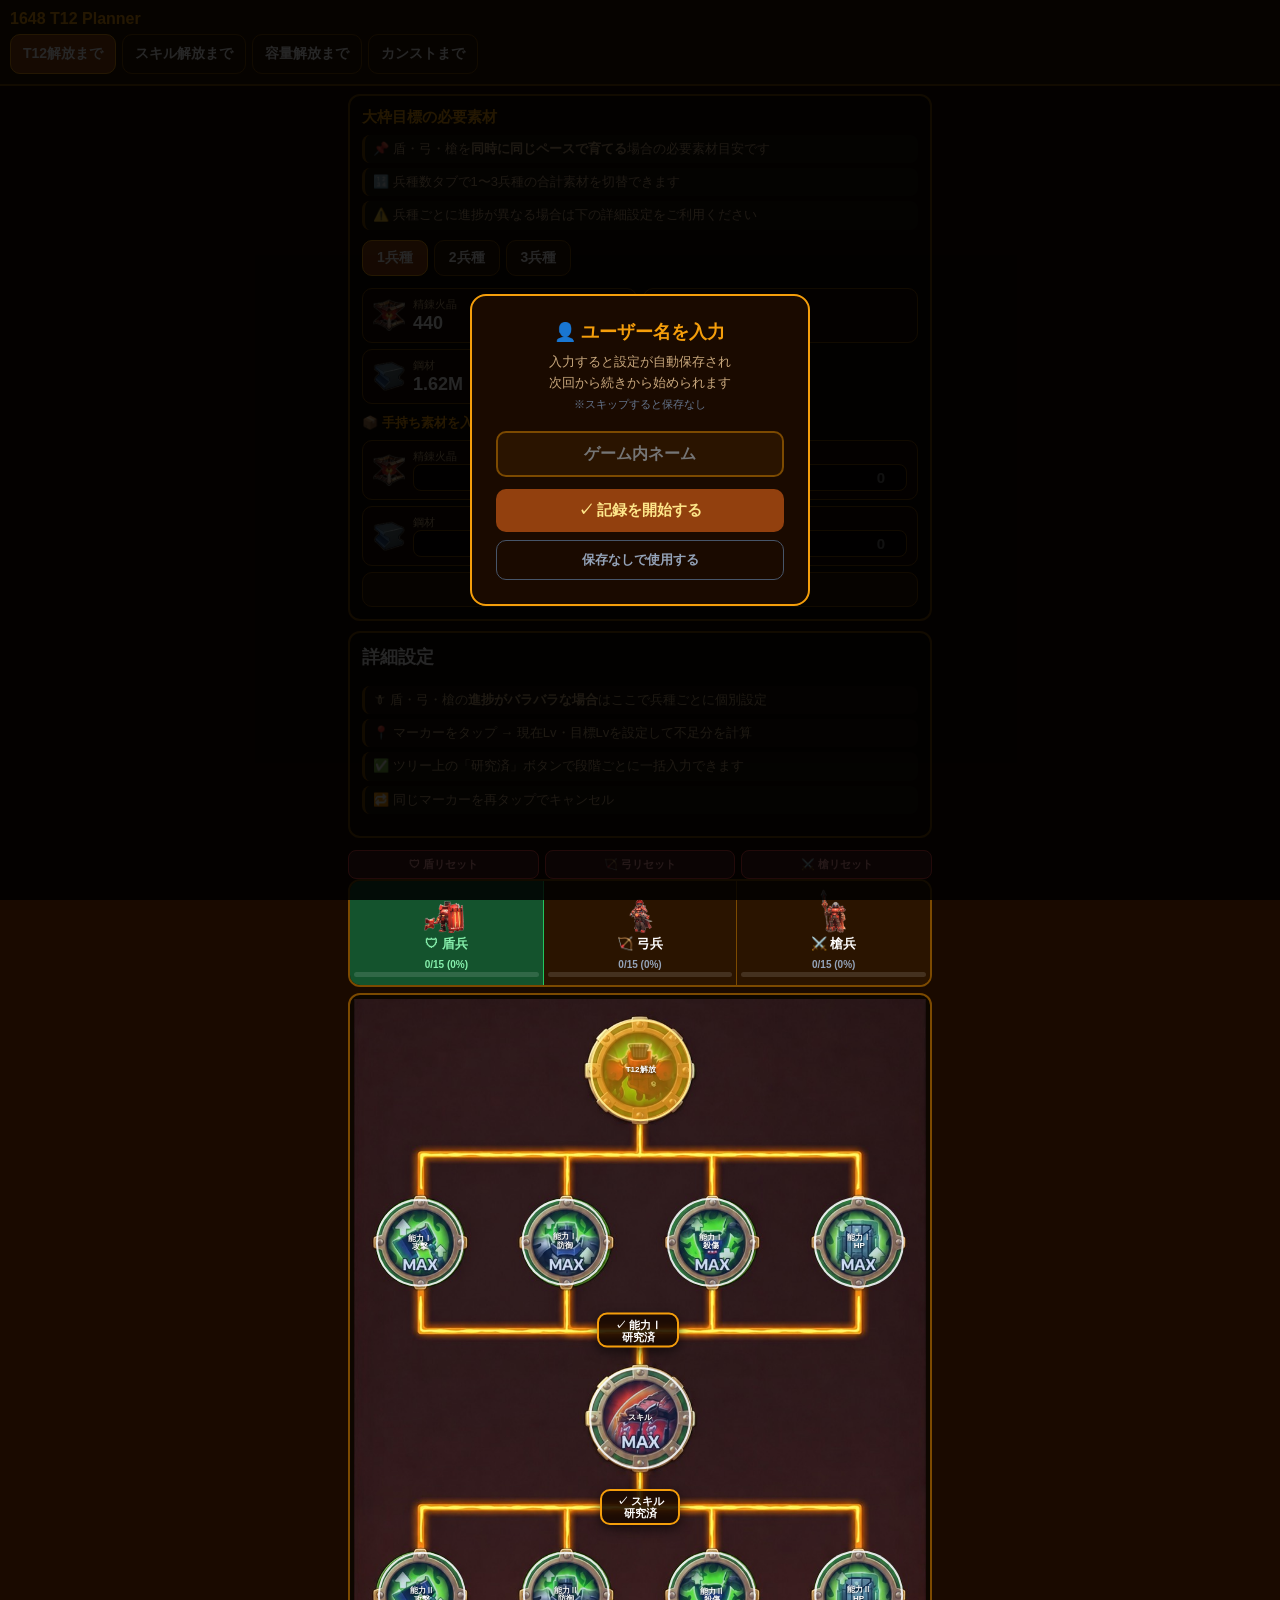
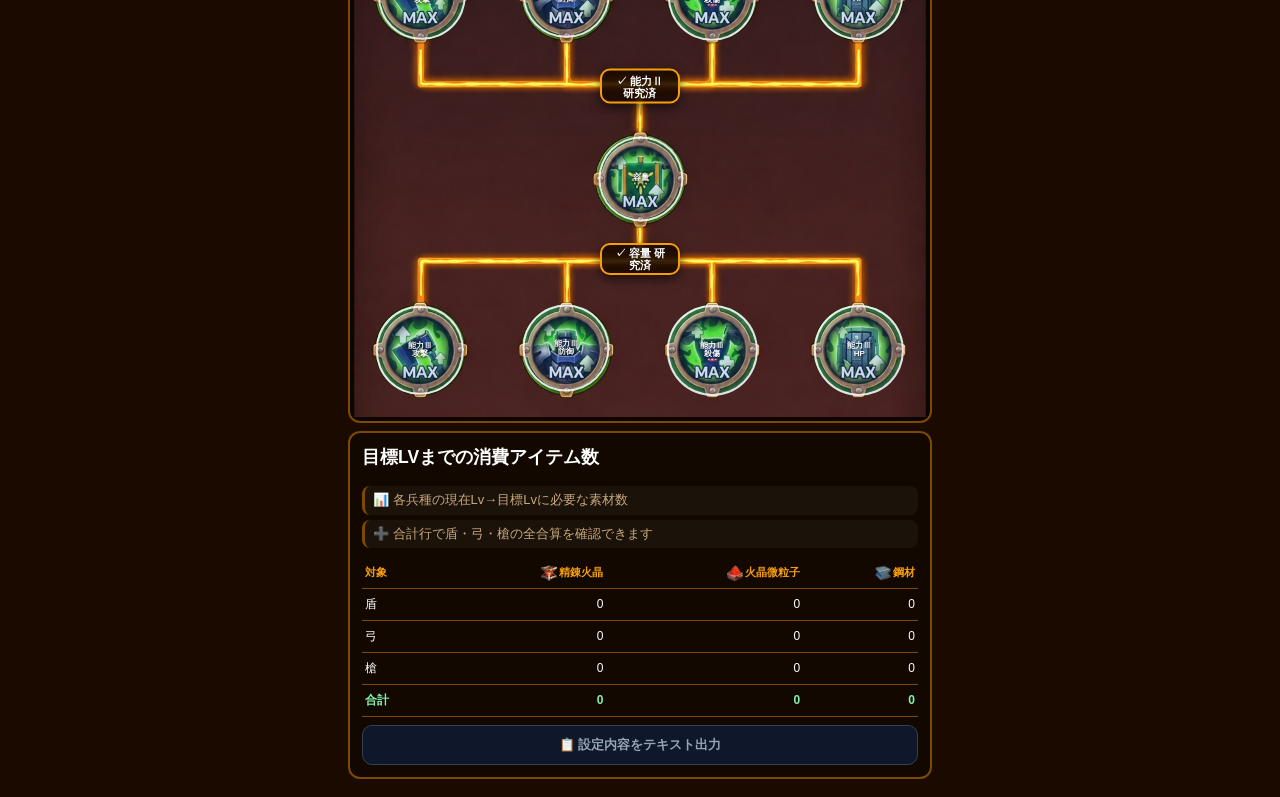
<file: index.html>
<!doctype html>
<html lang="ja">
<head>
<meta charset="utf-8">
<meta name="viewport" content="width=device-width,initial-scale=1">
<title>1648 T12 Planner</title>
<style>
*{box-sizing:border-box;-webkit-tap-highlight-color:transparent}
body{margin:0;background:#1a0a00;color:#fff;font-family:Arial,"Yu Gothic",Meiryo,sans-serif;font-size:15px}
header{background:#2a1400;border-bottom:2px solid #7c4a00;padding:10px;display:flex;gap:6px;align-items:center;flex-wrap:wrap}
header strong{width:100%;font-size:16px;color:#f59e0b}
button,select{padding:10px 12px;border-radius:10px;border:1px solid #7c4a00;background:#2a1400;color:#fff;font-weight:700;font-size:14px;touch-action:manipulation}
button.active{background:#b45309;border-color:#f59e0b}
.goal.active{background:#92400e;border-color:#f59e0b}
.main{display:block;padding:8px;max-width:600px;margin:0 auto}
.stage{background:#0d0600;border:2px solid #7c4a00;border-radius:12px;overflow:hidden;padding:4px}
#treeWrap{position:relative;display:block;line-height:0;width:100%}
#treeImage{display:block;width:100%;height:auto}
.marker{position:absolute;transform:translate(-50%,-50%);border-radius:50%;background:rgba(37,99,235,.20);border:2px solid rgba(255,255,255,.85);display:flex;align-items:center;justify-content:center;text-align:center;line-height:1.05;font-size:8px;font-weight:900;color:#fff;text-shadow:0 1px 3px #000;cursor:pointer;z-index:5;padding:0}
.marker:hover,.marker.selected{background:rgba(245,158,11,.55);border-color:#fde68a}
.node-editor{display:none;position:fixed;z-index:200;background:#1a0a00;border:2px solid #f59e0b;border-radius:16px;padding:12px;box-shadow:0 8px 40px rgba(0,0,0,.8);width:300px;max-width:calc(100vw - 16px)}
.node-editor.open{display:block}
/* ポップアップ外タップで閉じるオーバーレイ */
#editorOverlay{display:none;position:fixed;inset:0;z-index:199}
#editorOverlay.open{display:block}
.node-editor h3{margin:0 0 10px;color:#f59e0b}
.editor-row{display:grid;grid-template-columns:1fr 1fr;gap:10px;margin-bottom:10px}
.editor-row label{display:block;color:#fcd9a0;font-size:12px;margin-bottom:4px}
.editor-row select{width:100%}
.editor-actions{display:flex;gap:8px}
.editor-actions button{flex:1;padding:10px}
h2,h3{margin-top:0}
.info{color:#c9a87c;line-height:1.6;font-size:13px}
.goal-result{background:#120800;border:2px solid #7c4a00;border-radius:12px;padding:12px;margin-bottom:10px}
.goal-result h3{margin:0 0 8px;font-size:15px;color:#f59e0b}
.tree-troops{display:flex;gap:6px;margin:0 0 8px;flex-wrap:wrap}
.total-box{background:#120800;border:2px solid #7c4a00;border-radius:12px;padding:12px;margin-bottom:10px}
.result-table{width:100%;border-collapse:collapse;margin-top:8px}
.result-table th,.result-table td{border-bottom:1px solid #7c4a00;padding:7px 3px;text-align:right;font-size:12px}
.result-table th:first-child,.result-table td:first-child{text-align:left}
.result-table th{color:#f59e0b;font-size:11px}
.count-tabs{display:flex;gap:6px;margin:8px 0 12px}
.count-tab{padding:8px 14px;border-radius:10px;border:1px solid #7c4a00;background:#2a1400;color:#fff;font-weight:800;cursor:pointer;touch-action:manipulation}
.count-tab.active{background:#92400e;border-color:#f59e0b}
.material-grid{display:grid;grid-template-columns:1fr 1fr;gap:6px}
.material-card{background:#1e0d00;border:1px solid #7c4a00;border-radius:10px;padding:8px 10px;display:flex;align-items:center;gap:8px}
.material-icon{width:32px;height:32px;object-fit:contain;flex:none;image-rendering:auto}
.material-card .label{color:#c9a87c;font-size:11px}
.material-card .value{font-size:18px;font-weight:900;margin-top:1px;color:#fff}
.material-card.time-card{grid-column:1/-1}
.quick-btn{touch-action:none;-webkit-user-select:none;user-select:none;position:absolute;transform:translate(-50%,-50%);border-radius:10px;border:2px solid #f59e0b;background:rgba(26,10,0,.88);color:#fff;font-weight:900;font-size:11px;display:flex;align-items:center;justify-content:center;text-align:center;line-height:1.1;z-index:8;cursor:pointer;box-shadow:0 4px 12px rgba(0,0,0,.6)}
.quick-btn.selected{background:rgba(180,83,9,.88);border-color:#fde68a}
/* 兵種バー */
.troop-bar{display:flex;gap:0;margin:0 0 6px;border-radius:12px;overflow:hidden;border:2px solid #7c4a00}
.troop-bar .troop{flex:1;border-radius:0;border:none;border-right:1px solid #7c4a00;padding:8px 4px;font-size:13px;background:#2a1400;transition:background .15s;display:flex;flex-direction:column;align-items:center;gap:2px}
.troop-bar .troop:last-child{border-right:none}
.troop-bar .troop.active{background:#92400e;color:#fde68a;font-weight:900}
/* エディター */
.editor-header{display:flex;align-items:center;justify-content:space-between;margin-bottom:10px}
.editor-header h3{margin:0;color:#f59e0b;font-size:15px}
.close-x{background:none;border:none;color:#94a3b8;font-size:20px;padding:4px 8px;cursor:pointer;border-radius:6px}
.lv-block{padding:8px;border-radius:10px}
.current-block{background:#0d2a0d;border:1px solid #166534}
.current-block label{color:#86efac !important;font-weight:700}
.target-block{background:#1a1200;border:1px solid #92400e}
.target-block label{color:#fde68a !important;font-weight:700}
.btn-current{width:100%;margin-top:8px;background:#166534;border-color:#22c55e;font-size:12px;padding:7px}
.btn-target{width:100%;margin-top:8px;background:#92400e;border-color:#f59e0b;font-size:12px;padding:7px}
/* 兵種カラー */
.troop-bar .troop-shield.active{background:#14532d;border-color:#22c55e;color:#86efac}
.troop-bar .troop-bow.active{background:#713f12;border-color:#eab308;color:#fef08a}
.troop-bar .troop-spear.active{background:#1e3a5f;border-color:#3b82f6;color:#93c5fd}
.troop-bar .troop-shield:not(.active):hover{background:#166534}
.troop-bar .troop-bow:not(.active):hover{background:#854d0e}
.troop-bar .troop-spear:not(.active):hover{background:#1d4ed8}
/* リセットボタン */
.btn-reset{width:100%;margin-top:8px;background:#4c1d1d;border:1px solid #ef4444;color:#fca5a5;font-size:12px;padding:7px;border-radius:10px;font-weight:700;touch-action:manipulation}
/* 使い方説明リスト */
.info-list{margin:6px 0 10px;display:flex;flex-direction:column;gap:5px}
.info-item{font-size:13px;color:#c9a87c;padding:5px 8px;background:rgba(255,255,255,.04);border-radius:8px;border-left:3px solid #7c4a00;line-height:1.4}
/* 進捗バー */
.troop-progress{width:100%;margin-top:4px}
.progress-count{font-size:10px;color:#94a3b8;margin-bottom:2px;font-weight:600}
.troop-shield.active .progress-count{color:#86efac}
.troop-bow.active .progress-count{color:#fef08a}
.troop-spear.active .progress-count{color:#93c5fd}
.progress-bar-bg{width:100%;height:5px;background:rgba(255,255,255,.12);border-radius:4px;overflow:hidden}
.progress-bar-fill{height:100%;border-radius:4px;transition:width .3s ease}
.troop-shield .progress-bar-fill{background:#22c55e}
.troop-bow .progress-bar-fill{background:#eab308}
.troop-spear .progress-bar-fill{background:#3b82f6}
/* テーブルアイコン */
.th-icon{width:16px;height:16px;vertical-align:middle;margin-right:2px;object-fit:contain}
.troop-img{width:44px;height:44px;object-fit:contain}
/* 手持ち素材入力 */
.stock-grid{display:grid;grid-template-columns:1fr 1fr;gap:6px;margin-top:8px}
.stock-card{background:#1e0d00;border:1px solid #7c4a00;border-radius:10px;padding:8px 10px;display:flex;align-items:center;gap:8px}
.stock-card input{background:#0d0600;border:1px solid #7c4a00;border-radius:8px;color:#fff;font-size:15px;font-weight:700;padding:4px 6px;width:100%;text-align:right;min-width:0}
.stock-card input:focus{outline:none;border-color:#f59e0b}
.stock-card .label{color:#c9a87c;font-size:11px;white-space:nowrap}
.stock-card.time-card{grid-column:1/-1}
/* 不足数ハイライト */
.shortage{color:#f87171;font-weight:900}
.surplus{color:#86efac}
/* 警告バッジ */
.warn-badge{display:inline-block;background:#7f1d1d;border:1px solid #ef4444;color:#fca5a5;font-size:10px;border-radius:6px;padding:2px 6px;margin-left:6px;vertical-align:middle}
/* 兵種リセットボタン */
.troop-reset-bar{display:flex;gap:6px;margin:6px 0 0}
.btn-troop-reset{flex:1;padding:6px 4px;font-size:11px;background:#4c1d1d;border:1px solid #ef4444;color:#fca5a5;border-radius:8px;cursor:pointer;touch-action:manipulation}
/* エクスポートボタン */
.btn-export{width:100%;padding:10px;border-radius:10px;border:1px solid #334155;background:#0f172a;color:#94a3b8;font-size:13px;font-weight:700;cursor:pointer;margin-top:8px;touch-action:manipulation}
.btn-export:active{background:#1e293b}
/* ポップアップサマリー */
.editor-summary{font-size:12px;color:#94a3b8;margin-bottom:8px;padding:6px 8px;background:rgba(255,255,255,.05);border-radius:8px}
.editor-summary .warn-text{color:#f87171}
/* ユーザー名オーバーレイ */
#userOverlay{position:fixed;inset:0;background:rgba(0,0,0,.85);z-index:200;display:flex;align-items:center;justify-content:center;padding:20px}
#userOverlay.hidden{display:none}
.user-dialog{background:#1a0a00;border:2px solid #f59e0b;border-radius:16px;padding:24px;width:100%;max-width:340px;text-align:center}
.user-dialog h2{color:#f59e0b;margin:0 0 8px;font-size:18px}
.user-dialog p{color:#c9a87c;font-size:13px;margin:0 0 16px;line-height:1.6}
.user-input{width:100%;padding:12px;border-radius:10px;border:2px solid #7c4a00;background:#2a1400;color:#fff;font-size:16px;margin-bottom:12px;text-align:center;font-weight:700}
.user-input:focus{outline:none;border-color:#f59e0b}
.btn-start{width:100%;padding:12px;border-radius:10px;border:none;background:#92400e;color:#fde68a;font-size:15px;font-weight:900;cursor:pointer;margin-bottom:8px;touch-action:manipulation}
.btn-start:active{background:#b45309}
.btn-skip{width:100%;padding:10px;border-radius:10px;border:1px solid #475569;background:transparent;color:#94a3b8;font-size:13px;cursor:pointer;touch-action:manipulation}
/* ヘッダーユーザー情報 */
.header-user{display:flex;align-items:center;gap:8px;margin-left:auto}
.header-username{color:#fde68a;font-size:13px;font-weight:700}
.btn-user-reset{padding:5px 10px;font-size:11px;background:#4c1d1d;border:1px solid #ef4444;color:#fca5a5;border-radius:8px;cursor:pointer;touch-action:manipulation}
</style>
</head>
<body>

<!-- ユーザー名入力オーバーレイ -->
<div id="userOverlay">
  <div class="user-dialog">
    <h2>👤 ユーザー名を入力</h2>
    <p>入力すると設定が自動保存され<br>次回から続きから始められます<br><small style="color:#64748b">※スキップすると保存なし</small></p>
    <input id="userNameInput" class="user-input" type="text" placeholder="ゲーム内ネーム" maxlength="20">
    <button class="btn-start" id="btnUserStart">✓ 記録を開始する</button>
    <button class="btn-skip" id="btnUserSkip">保存なしで使用する</button>
  </div>
</div>

<!-- エディターオーバーレイ（外タップで閉じる） -->
<div id="editorOverlay"></div>

<!-- マーカーポップアップエディター -->
<div id="nodeEditor" class="node-editor">
  <div class="editor-header">
    <h3 id="editorTitle">研究設定</h3>
    <button id="editorCloseX" class="close-x">✕</button>
  </div>
  <div class="editor-summary" id="editorSummary"></div>
  <div class="editor-row">
    <div class="lv-block current-block">
      <label>📍 現在Lv</label>
      <select id="editorCurrent"></select>
      <button id="editorMaxCurrent" class="btn-current">✓ カンスト済み</button>
    </div>
    <div class="lv-block target-block">
      <label>🎯 目標Lv</label>
      <select id="editorTarget"></select>
      <button id="editorMaxTarget" class="btn-target">↑ Lv MAX</button>
    </div>
  </div>
  <div class="editor-actions">
    <button id="editorCalc">📊 計算する</button>
    <button id="editorClose">閉じる</button>
  </div>
</div>

<header>
<strong style="width:100%;font-size:16px">1648 T12 Planner</strong>
<button class="goal active" data-goal="unlock">T12解放まで</button>
<button class="goal" data-goal="skill">スキル解放まで</button>
<button class="goal" data-goal="capacity">容量解放まで</button>
<button class="goal" data-goal="max">カンストまで</button>
<div class="header-user" id="headerUser" style="display:none">
  <span class="header-username" id="headerUsername"></span>
  <button class="btn-user-reset" id="btnChangeUser">変更</button>
</div>
</header>

<div class="main">
<section>
  <div class="goal-result">
    <h3>大枠目標の必要素材</h3>
    <div class="info-list">
  <div class="info-item">📌 盾・弓・槍を<strong>同時に同じペースで育てる</strong>場合の必要素材目安です</div>
  <div class="info-item">🔢 兵種数タブで1〜3兵種の合計素材を切替できます</div>
  <div class="info-item">⚠️ 兵種ごとに進捗が異なる場合は下の詳細設定をご利用ください</div>
</div>
    <div class="count-tabs">
      <button class="count-tab active" data-count="1">1兵種</button>
      <button class="count-tab" data-count="2">2兵種</button>
      <button class="count-tab" data-count="3">3兵種</button>
    </div>
    <div id="goalResult"></div>
    <div style="margin-top:10px">
      <div style="font-size:13px;color:#f59e0b;font-weight:700;margin-bottom:4px">📦 手持ち素材を入力（不足数を自動計算）</div>
      <div class="stock-grid">
        <div class="stock-card"><img class="material-icon" src="refined.png"><div style="flex:1"><div class="label">精錬火晶</div><input id="stock-refined" type="number" min="0" placeholder="0"></div></div>
        <div class="stock-card"><img class="material-icon" src="particle.png"><div style="flex:1"><div class="label">火晶微粒子</div><input id="stock-particle" type="number" min="0" placeholder="0"></div></div>
        <div class="stock-card time-card"><img class="material-icon" src="steel.png"><div style="flex:1"><div class="label">鋼材</div><input id="stock-steel" type="number" min="0" placeholder="0"></div></div>
      </div>
      <button id="btnStockReset" style="width:100%;margin-top:6px;padding:8px;border-radius:10px;border:1px solid #7c4a00;background:#2a1400;color:#c9a87c;font-size:12px;font-weight:700;cursor:pointer;touch-action:manipulation">↩ 手持ち素材をリセット</button>
    </div>
  </div>
  <div class="total-box" style="margin-bottom:12px">
    <h3>詳細設定</h3>
    <div class="info-list">
      <div class="info-item">🗡 盾・弓・槍の<strong>進捗がバラバラな場合</strong>はここで兵種ごとに個別設定</div>
      <div class="info-item">📍 マーカーをタップ → 現在Lv・目標Lvを設定して不足分を計算</div>
      <div class="info-item">✅ ツリー上の「研究済」ボタンで段階ごとに一括入力できます</div>
      <div class="info-item">🔁 同じマーカーを再タップでキャンセル</div>
    </div>
  </div>
  <div class="troop-reset-bar">
    <button class="btn-troop-reset" data-reset="shield">🛡 盾リセット</button>
    <button class="btn-troop-reset" data-reset="bow">🏹 弓リセット</button>
    <button class="btn-troop-reset" data-reset="spear">⚔️ 槍リセット</button>
  </div>
<div class="troop-bar">
    <button class="troop troop-shield active" data-troop="shield">
      <img src="shield_char.png" class="troop-img">
      <span>🛡 盾兵</span>
      <div class="troop-progress">
        <div class="progress-count" id="prog-count-shield">0/15</div>
        <div class="progress-bar-bg"><div class="progress-bar-fill" id="prog-bar-shield" style="width:0%"></div></div>
      </div>
    </button>
    <button class="troop troop-bow" data-troop="bow">
      <img src="bow_char.png" class="troop-img">
      <span>🏹 弓兵</span>
      <div class="troop-progress">
        <div class="progress-count" id="prog-count-bow">0/15</div>
        <div class="progress-bar-bg"><div class="progress-bar-fill" id="prog-bar-bow" style="width:0%"></div></div>
      </div>
    </button>
    <button class="troop troop-spear" data-troop="spear">
      <img src="spear_char.png" class="troop-img">
      <span>⚔️ 槍兵</span>
      <div class="troop-progress">
        <div class="progress-count" id="prog-count-spear">0/15</div>
        <div class="progress-bar-bg"><div class="progress-bar-fill" id="prog-bar-spear" style="width:0%"></div></div>
      </div>
    </button>
  </div>
  <div class="stage">
  <div id="treeWrap">
    <img id="treeImage" src="S__123273220_0.jpg" alt="T12研究ツリー">
  </div>
</div>

  <div class="total-box" style="margin-top:8px">
    <h3>目標LVまでの消費アイテム数</h3>
    <div class="info-list">
  <div class="info-item">📊 各兵種の現在Lv→目標Lvに必要な素材数</div>
  <div class="info-item">➕ 合計行で盾・弓・槍の全合算を確認できます</div>
</div>
    <div id="totalResult"></div>
    <button class="btn-export" id="btnExport">📋 設定内容をテキスト出力</button>
  </div>

</section>
</div>

<script>

// =========================================================
// ユーザー名・LocalStorage管理
// =========================================================
const SAVE_KEY_PREFIX = "t12_";
let currentUser = null; // null = 保存なし

function getSaveKey(){
  return SAVE_KEY_PREFIX + currentUser;
}

function saveState(){
  if(!currentUser) return;
  const data = {
    state: state,
    troop: troop,
    goal: goal,
    resultTroopCount: resultTroopCount,
    stock: getStock(),
    savedAt: new Date().toISOString()
  };
  localStorage.setItem(getSaveKey(), JSON.stringify(data));
}

function loadState(){
  if(!currentUser) return false;
  const raw = localStorage.getItem(getSaveKey());
  if(!raw) return false;
  try {
    const data = JSON.parse(raw);
    // stateを復元
    ["shield","bow","spear"].forEach(t => {
      if(data.state && data.state[t]){
        Object.keys(nodeName).forEach(k => {
          if(data.state[t][k]){
            state[t][k].current = data.state[t][k].current || 0;
            state[t][k].target  = data.state[t][k].target  || 0;
          }
        });
      }
    });
    if(data.goal) goal = data.goal;
    if(data.resultTroopCount) resultTroopCount = data.resultTroopCount;
    if(data.troop) troop = data.troop;
    if(data.stock){
      const s = data.stock;
      if(document.getElementById("stock-refined")) document.getElementById("stock-refined").value = s.refined || 0;
      if(document.getElementById("stock-particle")) document.getElementById("stock-particle").value = s.particle || 0;
      if(document.getElementById("stock-steel"))   document.getElementById("stock-steel").value   = s.steel   || 0;
    }
    return true;
  } catch(e){ return false; }
}

function initUser(name){
  currentUser = name.trim();
  localStorage.setItem("t12_lastUser", currentUser);
  document.getElementById("headerUsername").textContent = "👤 " + currentUser;
  document.getElementById("headerUser").style.display = "flex";
  document.getElementById("userOverlay").classList.add("hidden");
}

function startWithoutSave(){
  currentUser = null;
  document.getElementById("userOverlay").classList.add("hidden");
}

// ユーザー名入力ボタン
document.getElementById("btnUserStart").addEventListener("click", () => {
  const name = document.getElementById("userNameInput").value.trim();
  if(!name){ document.getElementById("userNameInput").focus(); return; }
  initUser(name);
  const loaded = loadState();
  // 読み込み後にUIを反映
  applyLoadedState();
});

document.getElementById("btnUserSkip").addEventListener("click", () => {
  startWithoutSave();
});

document.getElementById("btnChangeUser").addEventListener("click", () => {
  document.getElementById("userNameInput").value = currentUser || "";
  document.getElementById("userOverlay").classList.remove("hidden");
});

// Enterキーで確定
document.getElementById("userNameInput").addEventListener("keydown", e => {
  if(e.key === "Enter"){
    document.getElementById("btnUserStart").click();
  }
});

function applyLoadedState(){
  // goal ボタン反映
  document.querySelectorAll(".goal").forEach(x =>
    x.classList.toggle("active", x.dataset.goal === goal)
  );
  // 兵種ボタン反映
  document.querySelectorAll(".troop").forEach(x =>
    x.classList.toggle("active", x.dataset.troop === troop)
  );
  // 兵種数タブ反映
  document.querySelectorAll(".count-tab").forEach(x =>
    x.classList.toggle("active", x.dataset.count === String(resultTroopCount))
  );
  // ツリー画像切り替え
  document.getElementById("treeImage").src = imageMap[troop];
  renderGoalResult();
  renderTotalResult();
  renderMarkers();
  renderTroopProgress();
}

// =========================================================
// 手持ち素材
// =========================================================
function getStock(){
  return {
    refined:  Number(document.getElementById("stock-refined")?.value)  || 0,
    particle: Number(document.getElementById("stock-particle")?.value) || 0,
    steel:    Number(document.getElementById("stock-steel")?.value)    || 0,
  };
}

// 手持ち入力変更時に再描画
["stock-refined","stock-particle","stock-steel"].forEach(id=>{
  document.getElementById(id)?.addEventListener("input", ()=>{
    renderGoalResult();
    renderTotalResult();
    saveState();
  });
});

// 固定日本語（多言語なし）
function t(key){
  const dict = {
    refined:"精錬火晶", particle:"火晶微粒子", steel:"鋼材", time:"⏱研究時間",
    shortage:"不足", surplus:"充足", shield:"盾", bow:"弓", spear:"槍", total:"合計",
  };
  return dict[key] || key;
}

// =========================================================
// 兵種リセット
// =========================================================
document.querySelectorAll(".btn-troop-reset").forEach(b=>b.addEventListener("click",()=>{
  const t = b.dataset.reset;
  if(!confirm((t==="shield"?"盾":t==="bow"?"弓":"槍") + "兵の設定をリセットしますか？")) return;
  Object.keys(nodeName).forEach(k=>{
    state[t][k].current = 0;
    state[t][k].target  = 0;
  });
  renderTotalResult();
  renderMarkers();
  saveState();
}));

// 手持ち素材リセット
document.getElementById("btnStockReset")?.addEventListener("click", ()=>{
  ["stock-refined","stock-particle","stock-steel"].forEach(id=>{
    const el = document.getElementById(id);
    if(el) el.value = 0;
  });
  renderGoalResult();
  renderTotalResult();
  saveState();
});

// =========================================================
// エクスポート
// =========================================================
document.getElementById("btnExport")?.addEventListener("click", ()=>{
  const lines = ["1648 T12 Planner - 設定エクスポート", "=" .repeat(30)];
  if(currentUser) lines.push("ユーザー: " + currentUser);
  lines.push("出力日時: " + new Date().toLocaleString("ja-JP"));
  lines.push("");

  ["shield","bow","spear"].forEach(t=>{
    const tName = {shield:"🛡 盾兵", bow:"🏹 弓兵", spear:"⚔️ 槍兵"}[t];
    lines.push(tName);
    const r = shortageForTroop(t);
    lines.push("  精錬火晶: " + fmt(r.refined));
    lines.push("  火晶微粒子: " + fmt(r.particle));
    lines.push("  鋼材: " + fmt(r.steel));
    if(r.time > 0) lines.push("  研究時間: " + fmtTime(r.time));
    lines.push("");
  });

  const total = {refined:0, particle:0, steel:0, time:0};
  ["shield","bow","spear"].forEach(t=>addCost(total, shortageForTroop(t)));
  lines.push("【合計】");
  const stock = getStock();
  ["refined","particle","steel"].forEach(k=>{
    const need = total[k];
    const have = stock[k] || 0;
    const diff = need - have;
    lines.push("  " + {refined:"精錬火晶",particle:"火晶微粒子",steel:"鋼材"}[k] +
      ": 必要 " + fmt(need) + " / 手持ち " + fmt(have) +
      " → " + (diff > 0 ? "不足 " + fmt(diff) : "充足 +" + fmt(-diff)));
  });
  if(total.time > 0) lines.push("  研究時間合計: " + fmtTime(total.time));

  const text = lines.join("\n");
  // クリップボードにコピー
  navigator.clipboard.writeText(text).then(()=>{
    alert("クリップボードにコピーしました！");
  }).catch(()=>{
    // fallback: テキストエリアで表示
    const ta = document.createElement("textarea");
    ta.value = text;
    document.body.appendChild(ta);
    ta.select();
    document.execCommand("copy");
    document.body.removeChild(ta);
    alert("クリップボードにコピーしました！");
  });
});

const ICONS = {
  refined: "refined.png",
  particle: "particle.png",
  steel: "steel.png"
};

function materialCard(key, label, value){
  return `<div class="material-card">
    <img class="material-icon" src="${ICONS[key]}" alt="${label}">
    <div><div class="label">${label}</div><div class="value">${fmt(value)}</div></div>
  </div>`;
}

function fmtTime(sec){
  if(!sec || sec <= 0) return "";
  sec = Math.round(sec);
  const d = Math.floor(sec / 86400);
  const h = Math.floor((sec % 86400) / 3600);
  const m = Math.floor((sec % 3600) / 60);
  const s = sec % 60;
  const hms = [h,m,s].map(v=>String(v).padStart(2,"0")).join(":");
  return d > 0 ? d + "D " + hms : hms;
}

const GOAL_COSTS = {
  unlock:   { label:"T12解放まで",   steel:1620000,  refined:440,  particle:3080,  time:0 },
  skill:    { label:"スキル解放まで", steel:4263000,  refined:898,  particle:6235,  time:10087200 },
  capacity: { label:"容量解放まで",   steel:10274250, refined:2456, particle:30504, time:24110640 },
  max:      { label:"カンストまで",   steel:17774250, refined:3895, particle:67944, time:76814640 }
};
let resultTroopCount = 1;


function materialCardWithStock(key, label, need, have){
  const diff = need - have;
  const diffText = diff > 0
    ? `<span class="shortage">-${fmt(diff)}</span>`
    : `<span class="surplus">+${fmt(-diff)}</span>`;
  const showDiff = have > 0;
  return `<div class="material-card">
    <img class="material-icon" src="${ICONS[key]}" alt="${label}">
    <div style="flex:1;min-width:0">
      <div class="label">${label}</div>
      <div class="value">${fmt(need)}</div>
      ${showDiff ? `<div style="font-size:11px;margin-top:2px">${t("shortage")}：${diffText}</div>` : ""}
    </div>
  </div>`;
}

function renderGoalResult(){
  const c = GOAL_COSTS[goal];
  const count = resultTroopCount;
  const stock = getStock();
  document.getElementById("goalResult").innerHTML = `
    <div class="material-grid">
      ${materialCardWithStock("refined",  t("refined"),  c.refined  * count, stock.refined)}
      ${materialCardWithStock("particle", t("particle"), c.particle * count, stock.particle)}
      ${materialCardWithStock("steel",    t("steel"),    c.steel    * count, stock.steel)}
      ${c.time ? `<div class="material-card time-card"><div><div class="label">${t("time")}</div><div class="value" style="font-size:16px">${fmtTime(c.time * count)}</div></div></div>` : ""}
    </div>
  `;
}


// 累積コストテーブル（Lv0=0, LvN=Lv1〜LvNの合計）
const CUM_AB1_STEEL = [0, 15000, 30750, 47250, 64500, 82500, 101250, 120750, 141750, 164250, 188250, 213750, 240750, 269250, 299250, 330750, 363750, 398250, 434250, 471750, 510750];
const CUM_AB1_REFINED = [0, 2, 4, 6, 8, 11, 14, 17, 20, 23, 27, 31, 35, 39, 44, 49, 54, 59, 65, 71, 77];
const CUM_AB1_PARTICLE = [0, 16, 33, 50, 68, 87, 107, 128, 150, 174, 200, 227, 256, 286, 318, 352, 387, 424, 463, 503, 545];
const CUM_AB1_TIME = [0, 36000, 73800, 113400, 154800, 198000, 243000, 289800, 340200, 394200, 451800, 513000, 577800, 646200, 718200, 793800, 873000, 955800, 1042200, 1132200, 1225800];
const CUM_SK_STEEL = [0, 200000, 400000, 600000];
const CUM_SK_REFINED = [0, 50, 100, 150];
const CUM_SK_PARTICLE = [0, 325, 650, 975];
const CUM_SK_TIME = [0, 1728000, 3456000, 5184000];
const CUM_AB2_STEEL = [0, 18000, 36000, 54000, 72000, 90000, 108000, 126000, 144000, 162000, 180000, 202500, 225000, 247500, 270000, 292500, 315000, 337500, 360000, 382500, 405000, 432000, 459000, 486000, 513000, 540000, 567000, 594000, 621000, 648000, 675000, 706500, 738000, 769500, 801000, 832500, 864000, 895500, 927000, 958500, 990000, 1026000, 1062000, 1098000, 1134000, 1170000, 1206000, 1242000, 1278000, 1314000, 1350000];
const CUM_AB2_REFINED = [0, 5, 10, 15, 20, 25, 30, 35, 40, 45, 50, 56, 62, 68, 74, 80, 86, 92, 98, 104, 110, 117, 124, 131, 138, 145, 152, 159, 166, 173, 180, 188, 196, 204, 212, 220, 228, 236, 244, 252, 260, 270, 280, 290, 300, 310, 320, 330, 340, 350, 360];
const CUM_AB2_PARTICLE = [0, 75, 150, 225, 300, 375, 450, 525, 600, 675, 750, 843, 936, 1029, 1122, 1215, 1308, 1401, 1494, 1587, 1680, 1792, 1904, 2016, 2128, 2240, 2352, 2464, 2576, 2688, 2800, 2931, 3062, 3193, 3324, 3455, 3586, 3717, 3848, 3979, 4110, 4260, 4410, 4560, 4710, 4860, 5010, 5160, 5310, 5460, 5610];
const CUM_AB2_TIME = [0, 43200, 86400, 129600, 172800, 216000, 259200, 302400, 345600, 388800, 432000, 486000, 540000, 594000, 648000, 702000, 756000, 810000, 864000, 918000, 972000, 1036800, 1101600, 1166400, 1231200, 1296000, 1360800, 1425600, 1490400, 1555200, 1620000, 1695600, 1771200, 1846800, 1922400, 1998000, 2073600, 2149200, 2224800, 2300400, 2376000, 2462400, 2548800, 2635200, 2721600, 2808000, 2894400, 2980800, 3067200, 3153600, 3240000];
const CUM_CAP_STEEL = [0, 25000, 51250, 78750, 108750, 141250, 176250, 213750, 253750, 296250, 341250, 388750, 438750, 491250, 548750, 611250];
const CUM_CAP_REFINED = [0, 5, 10, 15, 21, 27, 34, 41, 49, 57, 66, 75, 85, 95, 106, 118];
const CUM_CAP_PARTICLE = [0, 75, 153, 235, 325, 422, 527, 639, 759, 886, 1021, 1163, 1313, 1471, 1643, 1830];
const CUM_CAP_TIME = [0, 43200, 88560, 136080, 187920, 244080, 311760, 376560, 445680, 519120, 596880, 678960, 765360, 856080, 955440, 1063440];
const CUM_AB3_STEEL = [0, 25000, 50000, 75000, 100000, 125000, 150000, 175000, 200000, 225000, 250000, 281250, 312500, 343750, 375000, 406250, 437500, 468750, 500000, 531250, 562500, 600000, 637500, 675000, 712500, 750000, 787500, 825000, 862500, 900000, 937500, 981250, 1025000, 1068750, 1112500, 1156250, 1200000, 1243750, 1287500, 1331250, 1375000, 1425000, 1475000, 1525000, 1575000, 1625000, 1675000, 1725000, 1775000, 1825000, 1875000];
const CUM_AB3_REFINED = [0, 5, 10, 15, 20, 25, 30, 35, 40, 45, 50, 56, 62, 68, 74, 80, 86, 92, 98, 104, 110, 117, 124, 131, 138, 145, 152, 159, 166, 173, 180, 188, 196, 204, 212, 220, 228, 236, 244, 252, 260, 270, 280, 290, 300, 310, 320, 330, 340, 350, 360];
const CUM_AB3_PARTICLE = [0, 125, 250, 375, 500, 625, 750, 875, 1000, 1125, 1250, 1406, 1562, 1718, 1874, 2030, 2186, 2342, 2498, 2654, 2810, 2997, 3184, 3371, 3558, 3745, 3932, 4119, 4306, 4493, 4680, 4898, 5116, 5334, 5552, 5770, 5988, 6206, 6424, 6642, 6860, 7110, 7360, 7610, 7860, 8110, 8360, 8610, 8860, 9110, 9360];
const CUM_AB3_TIME = [0, 172800, 345600, 518400, 691200, 864000, 1036800, 1209600, 1382400, 1555200, 1728000, 1944000, 2160000, 2376000, 2592000, 2808000, 3024000, 3240000, 3456000, 3672000, 3888000, 4168800, 4449600, 4730400, 5011200, 5292000, 5572800, 5853600, 6134400, 6415200, 6696000, 6998400, 7300800, 7603200, 7905600, 8208000, 8510400, 8812800, 9115200, 9417600, 9720000, 10065600, 10411200, 10756800, 11102400, 11448000, 11793600, 12139200, 12484800, 12830400, 13176000];

const COSTS = {
  unlock:       { refined:440,  particle:3080,  steel:1620000, time:0 },
  ability1_each:{ refined:77,   particle:545,   steel:510750,  time:1225800 },
  skill:        { refined:150,  particle:975,   steel:600000,  time:5184000 },
  ability2_each:{ refined:360,  particle:5610,  steel:1350000, time:3240000 },
  capacity:     { refined:117,  particle:1829,  steel:611250,  time:1063440 },
  ability3_each:{ refined:360,  particle:9360,  steel:1875000, time:13176000 }
};

function costForNode(key, lv){
  lv = Math.round(Number(lv) || 0);
  if(lv <= 0) return {refined:0, particle:0, steel:0, time:0};
  if(key === "unlock"){
    // T12解放はLv1固定・時間なし
    return {refined: COSTS.unlock.refined, particle: COSTS.unlock.particle, steel: COSTS.unlock.steel, time: 0};
  }
  if(key.startsWith("ability1_")){
    lv = Math.min(lv, 20);
    return {steel: CUM_AB1_STEEL[lv], refined: CUM_AB1_REFINED[lv], particle: CUM_AB1_PARTICLE[lv], time: CUM_AB1_TIME[lv]};
  }
  if(key === "skill"){
    lv = Math.min(lv, 3);
    return {steel: CUM_SK_STEEL[lv], refined: CUM_SK_REFINED[lv], particle: CUM_SK_PARTICLE[lv], time: CUM_SK_TIME[lv]};
  }
  if(key.startsWith("ability2_")){
    lv = Math.min(lv, 50);
    return {steel: CUM_AB2_STEEL[lv], refined: CUM_AB2_REFINED[lv], particle: CUM_AB2_PARTICLE[lv], time: CUM_AB2_TIME[lv]};
  }
  if(key === "capacity"){
    lv = Math.min(lv, 15);
    return {steel: CUM_CAP_STEEL[lv], refined: CUM_CAP_REFINED[lv], particle: CUM_CAP_PARTICLE[lv], time: CUM_CAP_TIME[lv]};
  }
  if(key.startsWith("ability3_")){
    lv = Math.min(lv, 50);
    return {steel: CUM_AB3_STEEL[lv], refined: CUM_AB3_REFINED[lv], particle: CUM_AB3_PARTICLE[lv], time: CUM_AB3_TIME[lv]};
  }
  return {refined:0, particle:0, steel:0, time:0};
}

function scaleCost(c, rate){
  return {
    refined: c.refined * rate,
    particle: c.particle * rate,
    steel: c.steel * rate,
    time: (c.time || 0) * rate
  };
}

function addCost(a,b){
  a.refined += b.refined || 0;
  a.particle += b.particle || 0;
  a.steel += b.steel || 0;
  a.time += b.time || 0;
  return a;
}

function fmt(n){
  if(n >= 100000000) return (n/100000000).toFixed(2).replace(/\.00$/,"") + "億";
  if(n >= 1000000) return (n/1000000).toFixed(2).replace(/\.00$/,"") + "M";
  return Math.ceil(n).toLocaleString("ja-JP");
}

function normalizePrereqFor(type){
  const s = state[troop];
  const ab2keys = ["ability2_atk","ability2_def","ability2_leth","ability2_hp"];
  const ab3keys = ["ability3_atk","ability3_def","ability3_leth","ability3_hp"];

  // 能力Ⅱ以上 → 解放 + 能力Ⅰ4種MAX + スキルMAX
  if(hasAny(type, [...ab2keys,"capacity",...ab3keys])){
    s.unlock[type] = Math.max(s.unlock[type], 1);
    ["ability1_atk","ability1_def","ability1_leth","ability1_hp"].forEach(k => s[k][type] = Math.max(s[k][type], 20));
    s.skill[type] = Math.max(s.skill[type], 3);
  }

  // スキルのみ → 解放 + 能力Ⅰ4種MAX
  if(s.skill[type] > 0){
    s.unlock[type] = Math.max(s.unlock[type], 1);
    ["ability1_atk","ability1_def","ability1_leth","ability1_hp"].forEach(k => s[k][type] = Math.max(s[k][type], 20));
  }

  // 容量の上限は能力Ⅱに連動
  // 能力Ⅱの最大値から容量の上限を決定
  const ab2max = Math.max(...ab2keys.map(k => s[k][type] || 0));
  if(s.capacity[type] > 0){
    // 容量Lv1-5 → 能力Ⅱ最低Lv30必要
    // 容量Lv6-10 → 能力Ⅱ最低Lv40必要
    // 容量Lv11-15 → 能力Ⅱ最低Lv50必要
    const capLv = s.capacity[type];
    const requiredAb2 = capLv >= 11 ? 50 : capLv >= 6 ? 40 : 30;
    ab2keys.forEach(k => s[k][type] = Math.max(s[k][type], requiredAb2));
  }

  // 容量の上限を能力Ⅱに合わせてキャップ
  if(s.capacity[type] > 0){
    const ab2cur = Math.max(...ab2keys.map(k => s[k][type] || 0));
    const capMax = ab2cur >= 50 ? 15 : ab2cur >= 40 ? 10 : ab2cur >= 30 ? 5 : 0;
    s.capacity[type] = Math.min(s.capacity[type], capMax);
  }

  // 能力Ⅲ → 能力ⅡカンストLv50 + 容量カンストLv15
  if(hasAny(type, ab3keys)){
    ab2keys.forEach(k => s[k][type] = Math.max(s[k][type], 50));
    s.capacity[type] = Math.max(s.capacity[type], 15);
  }
}

function hasAny(type, keys){
  return keys.some(k => state[troop][k][type] > 0);
}

function shortageForTroop(t){
  const total = {refined:0, particle:0, steel:0, time:0};
  Object.keys(nodeName).forEach(k=>{
    const cur = state[t][k].current || 0;
    const tar = state[t][k].target || 0;
    const diff = Math.max(0, tar - cur);
    const c1 = costForNode(k, cur);
    const c2 = costForNode(k, cur + diff);
    addCost(total, {
      refined: c2.refined - c1.refined,
      particle: c2.particle - c1.particle,
      steel: c2.steel - c1.steel,
      time: (c2.time || 0) - (c1.time || 0)
    });
  });
  return total;
}

function renderTotalResult(){
  const results = ["shield","bow","spear"].map(tr => shortageForTroop(tr));
  const total = {refined:0, particle:0, steel:0, time:0};
  results.forEach(r => addCost(total, r));
  const stock = getStock();

  // 全兵種の時間が0なら時間列を非表示
  const showTime = results.some(r => r.time > 0) || total.time > 0;

  // 兵種名多言語対応
  const tn = {shield: t("shield"), bow: t("bow"), spear: t("spear")};

  const rows = ["shield","bow","spear"].map((tr,i)=>{
    const r = results[i];
    // 警告：目標Lv < 現在Lv のノードがあるか
    const hasWarn = Object.keys(nodeName).some(k =>
      state[tr][k].target > 0 && state[tr][k].target < state[tr][k].current
    );
    const warnBadge = hasWarn ? `<span class="warn-badge">⚠</span>` : "";
    const timeCell = showTime ? `<td>${r.time > 0 ? fmtTime(r.time) : "<span style='color:#475569'>ー</span>"}</td>` : "";
    return `<tr><td>${tn[tr]}${warnBadge}</td><td>${fmt(r.refined)}</td><td>${fmt(r.particle)}</td><td>${fmt(r.steel)}</td>${timeCell}</tr>`;
  }).join("");

  // 合計行：手持ち引いた不足数
  function diffCell(need, have){
    if(have <= 0) return fmt(need);
    const diff = need - have;
    return diff > 0
      ? `${fmt(need)}<br><span class="shortage" style="font-size:10px">-${fmt(diff)}</span>`
      : `${fmt(need)}<br><span class="surplus" style="font-size:10px">+${fmt(-diff)}</span>`;
  }

  const timeHead = showTime ? `<th>⏱時間</th>` : "";
  const timeFoot = showTime ? `<td>${fmtTime(total.time)}</td>` : "";

  document.getElementById("totalResult").innerHTML = `
    <table class="result-table">
      <thead><tr><th>対象</th><th><img src="refined.png" class="th-icon">${t("refined")}</th><th><img src="particle.png" class="th-icon">${t("particle")}</th><th><img src="steel.png" class="th-icon">${t("steel")}</th>${timeHead}</tr></thead>
      <tbody>
        ${rows}
        <tr style="font-weight:900;color:#86efac"><td>${t("total")}</td><td>${diffCell(total.refined,stock.refined)}</td><td>${diffCell(total.particle,stock.particle)}</td><td>${diffCell(total.steel,stock.steel)}</td>${timeFoot}</tr>
      </tbody>
    </table>
  `;
  renderTroopProgress();
  saveState();
}

const layouts = {"shield": {"unlock": {"x": 50.11, "y": 6.99, "size": 160}, "ability1_atk": {"x": 11.56, "y": 23.97, "size": 139}, "ability1_def": {"x": 36.89, "y": 23.91, "size": 137}, "ability1_leth": {"x": 62.44, "y": 23.91, "size": 139}, "ability1_hp": {"x": 88.33, "y": 23.91, "size": 142}, "skill": {"x": 50, "y": 41.2, "size": 160}, "ability2_atk": {"x": 11.89, "y": 58.62, "size": 139}, "ability2_def": {"x": 37.11, "y": 58.56, "size": 136}, "ability2_leth": {"x": 62.56, "y": 58.68, "size": 139}, "ability2_hp": {"x": 88.22, "y": 58.56, "size": 141}, "capacity": {"x": 50.11, "y": 76.6, "size": 134}, "ability3_atk": {"x": 11.56, "y": 93.46, "size": 139}, "ability3_def": {"x": 37.11, "y": 93.27, "size": 137}, "ability3_leth": {"x": 62.67, "y": 93.46, "size": 142}, "ability3_hp": {"x": 88.33, "y": 93.46, "size": 142}}, "bow": {"unlock": {"x": 50.44, "y": 10.11, "size": 158}, "ability1_atk": {"x": 12.11, "y": 25.55, "size": 144}, "ability1_def": {"x": 37.56, "y": 25.42, "size": 147}, "ability1_leth": {"x": 62.89, "y": 25.42, "size": 143}, "ability1_hp": {"x": 88.33, "y": 25.61, "size": 149}, "skill": {"x": 50.44, "y": 42.54, "size": 158}, "ability2_atk": {"x": 12.22, "y": 59.09, "size": 141}, "ability2_def": {"x": 37.44, "y": 59.16, "size": 143}, "ability2_leth": {"x": 62.89, "y": 59.16, "size": 141}, "ability2_hp": {"x": 88, "y": 59.03, "size": 142}, "capacity": {"x": 50.22, "y": 76.08, "size": 141}, "ability3_atk": {"x": 12.11, "y": 92.45, "size": 141}, "ability3_def": {"x": 37.56, "y": 92.52, "size": 141}, "ability3_leth": {"x": 62.89, "y": 92.45, "size": 141}, "ability3_hp": {"x": 88.11, "y": 92.52, "size": 142}}, "spear": {"unlock": {"x": 49.89, "y": 10.13, "size": 160}, "ability1_atk": {"x": 12.11, "y": 26.58, "size": 143}, "ability1_def": {"x": 37.11, "y": 26.51, "size": 143}, "ability1_leth": {"x": 61.89, "y": 26.51, "size": 144}, "ability1_hp": {"x": 87.67, "y": 26.58, "size": 143}, "skill": {"x": 49.78, "y": 44.65, "size": 160}, "ability2_atk": {"x": 12.11, "y": 61.22, "size": 144}, "ability2_def": {"x": 37.11, "y": 61.16, "size": 144}, "ability2_leth": {"x": 61.56, "y": 61.28, "size": 144}, "ability2_hp": {"x": 87.44, "y": 61.28, "size": 144}, "capacity": {"x": 49.56, "y": 78.42, "size": 144}, "ability3_atk": {"x": 12.11, "y": 93.24, "size": 144}, "ability3_def": {"x": 37, "y": 93.18, "size": 144}, "ability3_leth": {"x": 61.78, "y": 93.18, "size": 144}, "ability3_hp": {"x": 87.44, "y": 93.05, "size": 144}}};
const imageMap = {
  shield:"S__123273220_0.jpg",
  bow:"S__123273221_0.jpg",
  spear:"S__123273222_0.jpg"
};
const troopName = {shield:"盾", bow:"弓", spear:"槍"};
const nodeName = {
  unlock:"T12解放",
  ability1_atk:"能力Ⅰ 攻撃",
  ability1_def:"能力Ⅰ 防御",
  ability1_leth:"能力Ⅰ 殺傷",
  ability1_hp:"能力Ⅰ HP",
  skill:"スキル",
  ability2_atk:"能力Ⅱ 攻撃",
  ability2_def:"能力Ⅱ 防御",
  ability2_leth:"能力Ⅱ 殺傷",
  ability2_hp:"能力Ⅱ HP",
  capacity:"容量",
  ability3_atk:"能力Ⅲ 攻撃",
  ability3_def:"能力Ⅲ 防御",
  ability3_leth:"能力Ⅲ 殺傷",
  ability3_hp:"能力Ⅲ HP"
};
const maxLv = {
  unlock:1, skill:3, capacity:15,
  ability1_atk:20, ability1_def:20, ability1_leth:20, ability1_hp:20,
  ability2_atk:50, ability2_def:50, ability2_leth:50, ability2_hp:50,
  ability3_atk:50, ability3_def:50, ability3_leth:50, ability3_hp:50
};
let troop = "shield";
let selected = "unlock";
let goal = "unlock";
const state = {
  shield: makeState(),
  bow: makeState(),
  spear: makeState()
};

function makeState(){
  const s = {};
  Object.keys(nodeName).forEach(k => s[k] = { current:0, target:0 });
  return s;
}

const goalPreset = {
  unlock: {
    unlock:1,
    ability1_atk:0, ability1_def:0, ability1_leth:0, ability1_hp:0,
    skill:0,
    ability2_atk:0, ability2_def:0, ability2_leth:0, ability2_hp:0,
    capacity:0,
    ability3_atk:0, ability3_def:0, ability3_leth:0, ability3_hp:0
  },
  skill: {
    unlock:1,
    ability1_atk:20, ability1_def:20, ability1_leth:20, ability1_hp:20,
    skill:3,
    ability2_atk:0, ability2_def:0, ability2_leth:0, ability2_hp:0,
    capacity:0,
    ability3_atk:0, ability3_def:0, ability3_leth:0, ability3_hp:0
  },
  capacity: {
    unlock:1,
    ability1_atk:20, ability1_def:20, ability1_leth:20, ability1_hp:20,
    skill:3,
    ability2_atk:50, ability2_def:50, ability2_leth:50, ability2_hp:50,
    capacity:15,
    ability3_atk:0, ability3_def:0, ability3_leth:0, ability3_hp:0
  },
  max: {
    unlock:1,
    ability1_atk:20, ability1_def:20, ability1_leth:20, ability1_hp:20,
    skill:3,
    ability2_atk:50, ability2_def:50, ability2_leth:50, ability2_hp:50,
    capacity:15,
    ability3_atk:50, ability3_def:50, ability3_leth:50, ability3_hp:50
  }
};

const goalLabel = {
  unlock: "T12解放まで",
  skill: "スキル解放まで",
  capacity: "容量解放まで",
  max: "カンストまで"
};

function applyGoalToTroop(){
  const preset = goalPreset[goal];
  Object.keys(preset).forEach(k => {
    state[troop][k].target = preset[k];
  });
  normalizePrereqFor("target");
}

function applyPresetTo(type, presetName){
  const preset = goalPreset[presetName] || goalPreset.unlock;
  Object.keys(preset).forEach(k => {
    state[troop][k][type] = preset[k];
  });
  normalizePrereqFor(type);
  renderTable();
  focusRow(selected);
}

function setupPresetButtons(){
  document.querySelectorAll(".current-set").forEach(b=>b.addEventListener("click",()=>{
    applyPresetTo("current", b.dataset.current);
  }));
  document.querySelectorAll(".target-set").forEach(b=>b.addEventListener("click",()=>{
    applyPresetTo("target", b.dataset.target);
  }));
}

const wrap = document.getElementById("treeWrap");
const img = document.getElementById("treeImage");


const quickButtonName = {
  ability1_max: "✓ 能力Ⅰ\n研究済",
  skill_max: "✓ スキル\n研究済",
  ability2_max: "✓ 能力Ⅱ\n研究済",
  capacity_max: "✓ 容量\n研究済"
};

const quickButtonData = {
  "shield": {
    "ability1_max": {
      "x": 49.66,
      "y": 32.55,
      "w": 82,
      "h": 35
    },
    "skill_max": {
      "x": 50.07,
      "y": 49.96,
      "w": 80,
      "h": 36
    },
    "ability2_max": {
      "x": 49.93,
      "y": 67.53,
      "w": 80,
      "h": 35
    },
    "capacity_max": {
      "x": 49.93,
      "y": 84.48,
      "w": 80,
      "h": 32
    }
  },
  "bow": {
    "ability1_max": {
      "x": 50.21,
      "y": 34.18,
      "w": 80,
      "h": 33
    },
    "skill_max": {
      "x": 50.21,
      "y": 50.63,
      "w": 80,
      "h": 33
    },
    "ability2_max": {
      "x": 50.07,
      "y": 67.62,
      "w": 80,
      "h": 35
    },
    "capacity_max": {
      "x": 50.34,
      "y": 84.14,
      "w": 80,
      "h": 35
    }
  },
  "spear": {
    "ability1_max": {
      "x": 49.93,
      "y": 35.55,
      "w": 80,
      "h": 34
    },
    "skill_max": {
      "x": 49.79,
      "y": 52.53,
      "w": 80,
      "h": 30
    },
    "ability2_max": {
      "x": 49.79,
      "y": 70.36,
      "w": 80,
      "h": 32
    },
    "capacity_max": {
      "x": 49.79,
      "y": 85.4,
      "w": 80,
      "h": 30
    }
  }
};

let selectedQuick = "ability1_max";

function initQuickSelect(){}

function syncQuickControls(){}

function updateQuickJson(){}


function quickMap(key){
  return {
    ability1_max:["ability1_atk","ability1_def","ability1_leth","ability1_hp"],
    skill_max:["skill"],
    ability2_max:["ability2_atk","ability2_def","ability2_leth","ability2_hp"],
    capacity_max:["capacity"]
  }[key] || [];
}

function isQuickApplied(key){
  return quickMap(key).every(n => state[troop][n].current >= maxLv[n]);
}

function renderQuickButtons(){
  document.querySelectorAll(".quick-btn").forEach(x=>x.remove());

  Object.keys(quickButtonName).forEach(k=>{
    const d = quickButtonData[troop][k];
    const b = document.createElement("button");
    b.className = "quick-btn" + (isQuickApplied(k) ? " selected" : "");
    b.dataset.key = k;
    b.innerHTML = quickButtonName[k].replace("\\n", "<br>");
    b.style.left = d.x + "%";
    b.style.top = d.y + "%";
    b.style.width = d.w + "px";
    b.style.height = d.h + "px";
    b.addEventListener("click", e=>{
      e.stopPropagation();
      applyQuickAction(k);
    });
    wrap.appendChild(b);
  });
}

function enableQuickDrag(btn){}

function applyQuickAction(key){
  const keys = quickMap(key);
  const already = isQuickApplied(key);
  keys.forEach(n=>{
    state[troop][n].current = already ? 0 : maxLv[n];
  });
  normalizePrereqFor("current");
  renderTotalResult();
  renderQuickButtons();
}


function makeOptions(max){
  let s="";
  for(let i=0;i<=max;i++) s += `<option value="${i}">Lv${i}</option>`;
  return s;
}

function renderMarkers(){
  const imgEl = document.getElementById("treeImage");
  if(!imgEl.clientWidth){
    imgEl.addEventListener("load", renderMarkers, {once:true});
    return;
  }
  document.querySelectorAll(".marker").forEach(m=>m.remove());
  const layout = layouts[troop];
  const scale = imgEl.clientWidth / 900;
  Object.keys(nodeName).forEach(k=>{
    const p = layout[k];
    if(!p){ console.warn("layout missing: "+k); return; }
    const m = document.createElement("button");
    m.className = "marker" + (k===selected ? " selected" : "");
    m.dataset.key = k;
    m.innerHTML = nodeName[k].replace(" ","<br>");
    m.style.left = p.x + "%";
    m.style.top = p.y + "%";
    const displaySize = Math.max(32, p.size * scale);
    m.style.width = displaySize + "px";
    m.style.height = displaySize + "px";
    m.addEventListener("click", e=>{
      e.stopPropagation();
      if(selected === k && document.getElementById("nodeEditor").classList.contains("open")){
        selected = "";
        closeEditor();
        renderMarkers();
        return;
      }
      selected = k;
      renderMarkers();
      focusRow(k, m);
    });
    wrap.appendChild(m);
  });
  renderQuickButtons();
}

function renderTable(){
  renderTotalResult();
}

function renderTroopProgress(){
  // 全ノードのMAX合計（current基準の達成率）
  const nodeKeys = Object.keys(nodeName);
  const totalMaxLv = nodeKeys.reduce((s,k) => s + maxLv[k], 0); // 全ノードMAX合計

  ["shield","bow","spear"].forEach(t=>{
    const s = state[t];
    // 設定済みノード数（currentが1以上のノード数）
    const settledNodes = nodeKeys.filter(k => s[k].current > 0).length;
    const totalNodes = nodeKeys.length; // 15
    // 達成率 = 現在Lv合計 / MAX合計
    const curSum = nodeKeys.reduce((sum,k) => sum + (s[k].current||0), 0);
    const pct = Math.round(curSum / totalMaxLv * 100);

    const countEl = document.getElementById("prog-count-"+t);
    const barEl   = document.getElementById("prog-bar-"+t);
    if(countEl) countEl.textContent = settledNodes + "/" + totalNodes + " (" + pct + "%)";
    if(barEl)   barEl.style.width = pct + "%";
  });
}

function focusRow(k, triggerEl){
  selected = k;
  renderMarkers();
  openEditor(k, triggerEl);
}


function makeEditorOptions(max, value){
  let s = "";
  for(let i=0;i<=max;i++){
    s += `<option value="${i}" ${i===value ? "selected" : ""}>Lv${i}${i===0 ? "（未解放）" : ""}</option>`;
  }
  return s;
}

function openEditor(k, triggerEl){
  const editor = document.getElementById("nodeEditor");
  document.getElementById("editorTitle").textContent = nodeName[k];
  // サマリー行
  const cur_lv = state[troop][k].current;
  const tar_lv = state[troop][k].target;
  const summaryEl = document.getElementById("editorSummary");
  if(summaryEl){
    const warn = tar_lv > 0 && tar_lv < cur_lv;
    summaryEl.innerHTML = `現在Lv <strong>${cur_lv}</strong> → 目標Lv <strong>${tar_lv}</strong>`
      + (warn ? ` <span class="warn-text">⚠ 目標が現在より低い</span>` : "");
  }
  const cur = document.getElementById("editorCurrent");
  const tar = document.getElementById("editorTarget");
  cur.innerHTML = makeEditorOptions(maxLv[k], state[troop][k].current);
  tar.innerHTML = makeEditorOptions(maxLv[k], state[troop][k].target);
  cur.onchange = e => {
    state[troop][k].current = Number(e.target.value);
    normalizePrereqFor("current");
    openEditor(k);
    renderTotalResult();
  };
  tar.onchange = e => {
    state[troop][k].target = Number(e.target.value);
    normalizePrereqFor("target");
    openEditor(k);
    renderTotalResult();
  };
  const btnCur = document.getElementById("editorMaxCurrent");
  const btnTar = document.getElementById("editorMaxTarget");
  btnCur.textContent = state[troop][k].current >= maxLv[k] ? "↩ リセット" : "✓ カンスト済み";
  btnCur.className = state[troop][k].current >= maxLv[k] ? "btn-reset" : "btn-current";
  btnTar.textContent = state[troop][k].target >= maxLv[k] ? "↩ リセット" : "↑ Lv MAX";
  btnTar.className = state[troop][k].target >= maxLv[k] ? "btn-reset" : "btn-target";
  btnCur.onclick = () => {
    state[troop][k].current = state[troop][k].current >= maxLv[k] ? 0 : maxLv[k];
    normalizePrereqFor("current");
    openEditor(k);
    renderTotalResult();
  };
  btnTar.onclick = () => {
    state[troop][k].target = state[troop][k].target >= maxLv[k] ? 0 : maxLv[k];
    normalizePrereqFor("target");
    openEditor(k);
    renderTotalResult();
  };
  // ポップアップ位置計算
  editor.classList.add("open");
  document.getElementById("editorOverlay").classList.add("open");

  // triggerElがあれば位置を計算、なければ画面中央
  if(triggerEl){
    const rect = triggerEl.getBoundingClientRect();
    const ew = editor.offsetWidth || 300;
    const eh = editor.offsetHeight || 200;
    const vw = window.innerWidth;
    const vh = window.innerHeight;

    // マーカーの下に出す、はみ出す場合は上
    let top = rect.bottom + 8;
    if(top + eh > vh - 8) top = rect.top - eh - 8;
    if(top < 8) top = 8;

    // 横はマーカー中央、はみ出し補正
    let left = rect.left + rect.width/2 - ew/2;
    if(left + ew > vw - 8) left = vw - ew - 8;
    if(left < 8) left = 8;

    editor.style.top  = top + "px";
    editor.style.left = left + "px";
  } else {
    // 画面中央
    editor.style.top  = Math.max(8, (window.innerHeight - (editor.offsetHeight||200))/2) + "px";
    editor.style.left = Math.max(8, (window.innerWidth  - (editor.offsetWidth ||300))/2) + "px";
  }
}

function closeEditor(){
  document.getElementById("nodeEditor").classList.remove("open");
  document.getElementById("editorOverlay").classList.remove("open");
}

function calculateAndScroll(){
  renderTotalResult();
  closeEditor();
  const result = document.getElementById("totalResult");
  if(result){
    result.scrollIntoView({behavior:"smooth", block:"start"});
  }
}


function switchTroop(t){
  troop = t;
  selected = "unlock";
  img.src = imageMap[troop];
  document.querySelectorAll(".troop").forEach(b=>{
    b.classList.toggle("active", b.dataset.troop===troop);
  });
  renderTable();
  renderMarkers();
  syncQuickControls();
  closeEditor();
}

document.querySelectorAll(".goal").forEach(b=>b.addEventListener("click",()=>{
  goal = b.dataset.goal;
  document.querySelectorAll(".goal").forEach(x=>x.classList.toggle("active", x.dataset.goal===goal));
  renderGoalResult();
  renderTable();
}));

document.querySelectorAll(".count-tab").forEach(b=>b.addEventListener("click",()=>{
  resultTroopCount = Number(b.dataset.count);
  document.querySelectorAll(".count-tab").forEach(x=>x.classList.toggle("active", x.dataset.count===String(resultTroopCount)));
  renderGoalResult();
}));

document.querySelectorAll(".troop").forEach(b=>b.addEventListener("click",()=>switchTroop(b.dataset.troop)));
document.getElementById("editorClose").addEventListener("click", closeEditor);
document.getElementById("editorCloseX").addEventListener("click", ()=>{ selected=""; closeEditor(); renderMarkers(); });
document.getElementById("editorOverlay").addEventListener("click", ()=>{ selected=""; closeEditor(); renderMarkers(); });
document.getElementById("editorCalc").addEventListener("click", calculateAndScroll);
setupPresetButtons();
initQuickSelect();

// 前回ユーザーが存在すれば自動ロード＆反映
const lastUser = localStorage.getItem("t12_lastUser");
if(lastUser){
  initUser(lastUser);
  loadState();
  applyLoadedState();
} else {
  renderGoalResult();
  renderTotalResult();
  renderTable();
  renderMarkers();
}
window.addEventListener("resize", renderMarkers);
document.getElementById("treeImage").addEventListener("load", renderMarkers);
</script>
</body>
</html>
</file>
